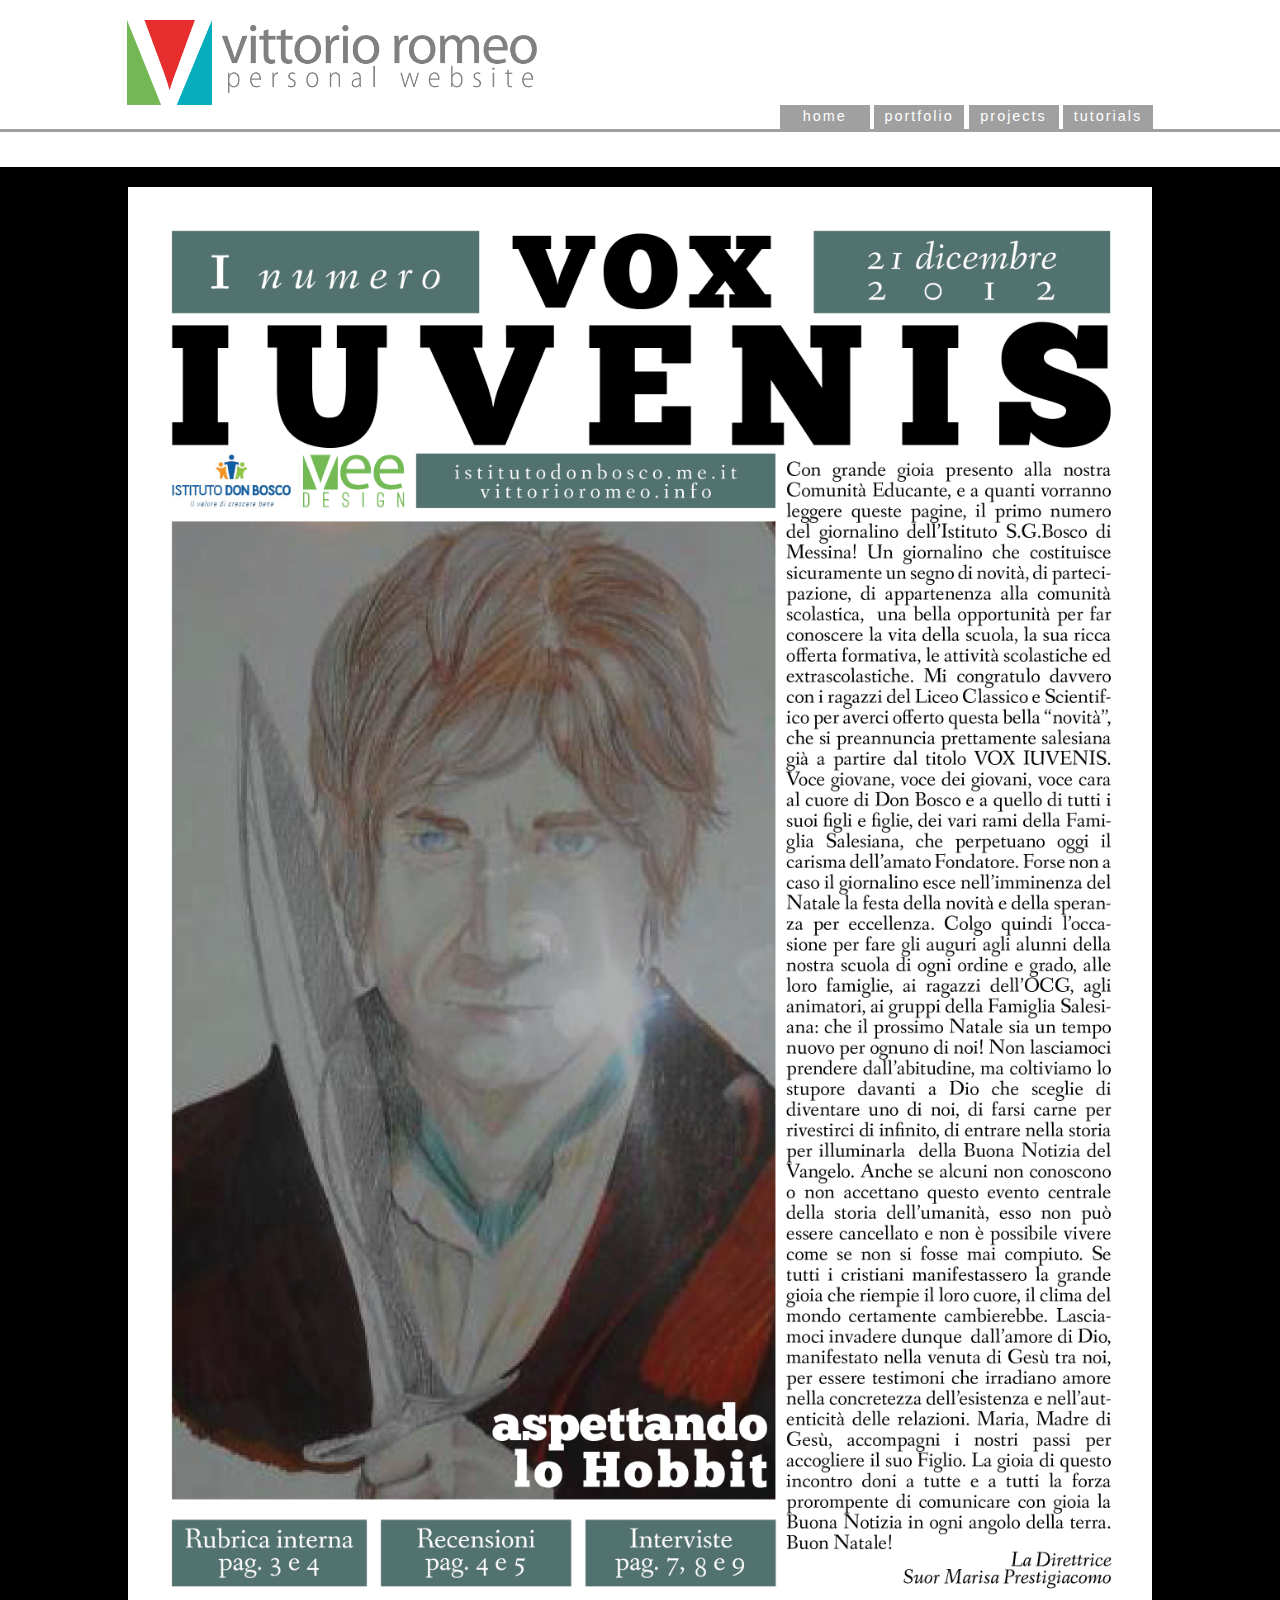
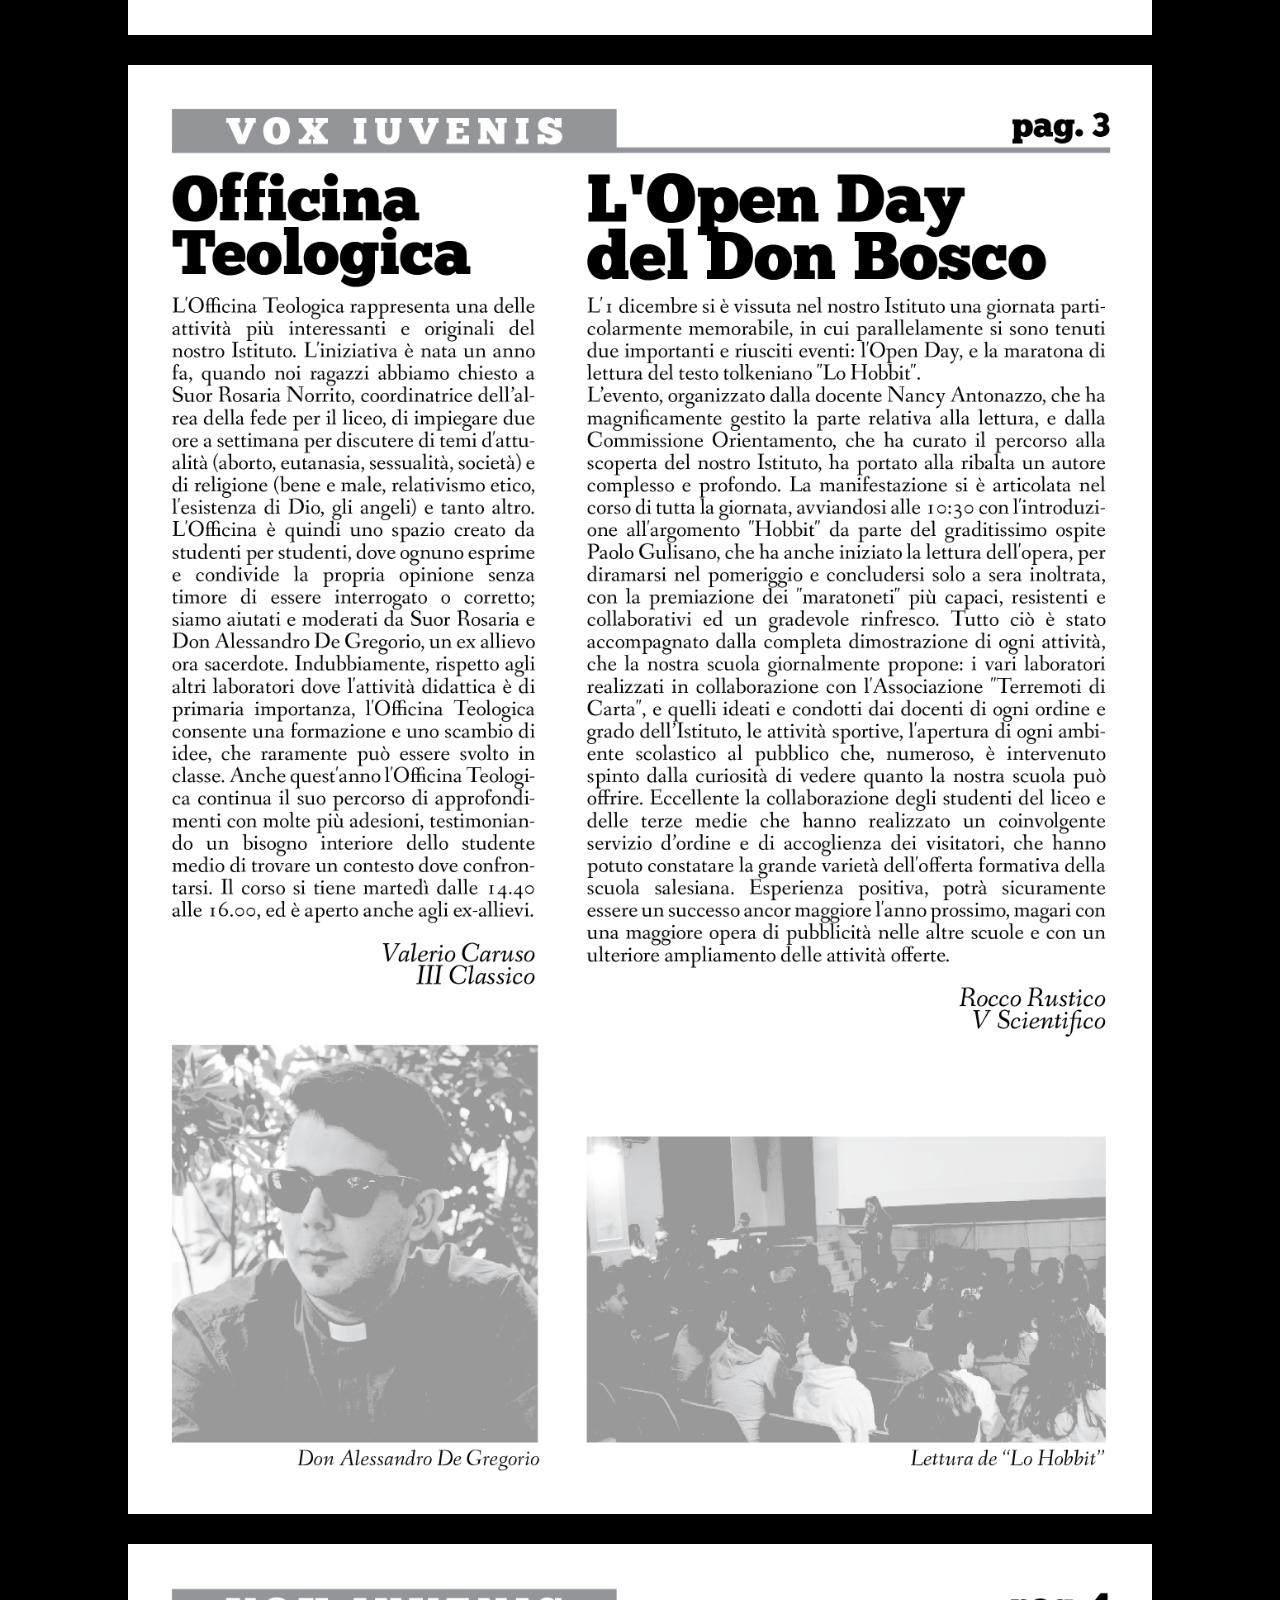
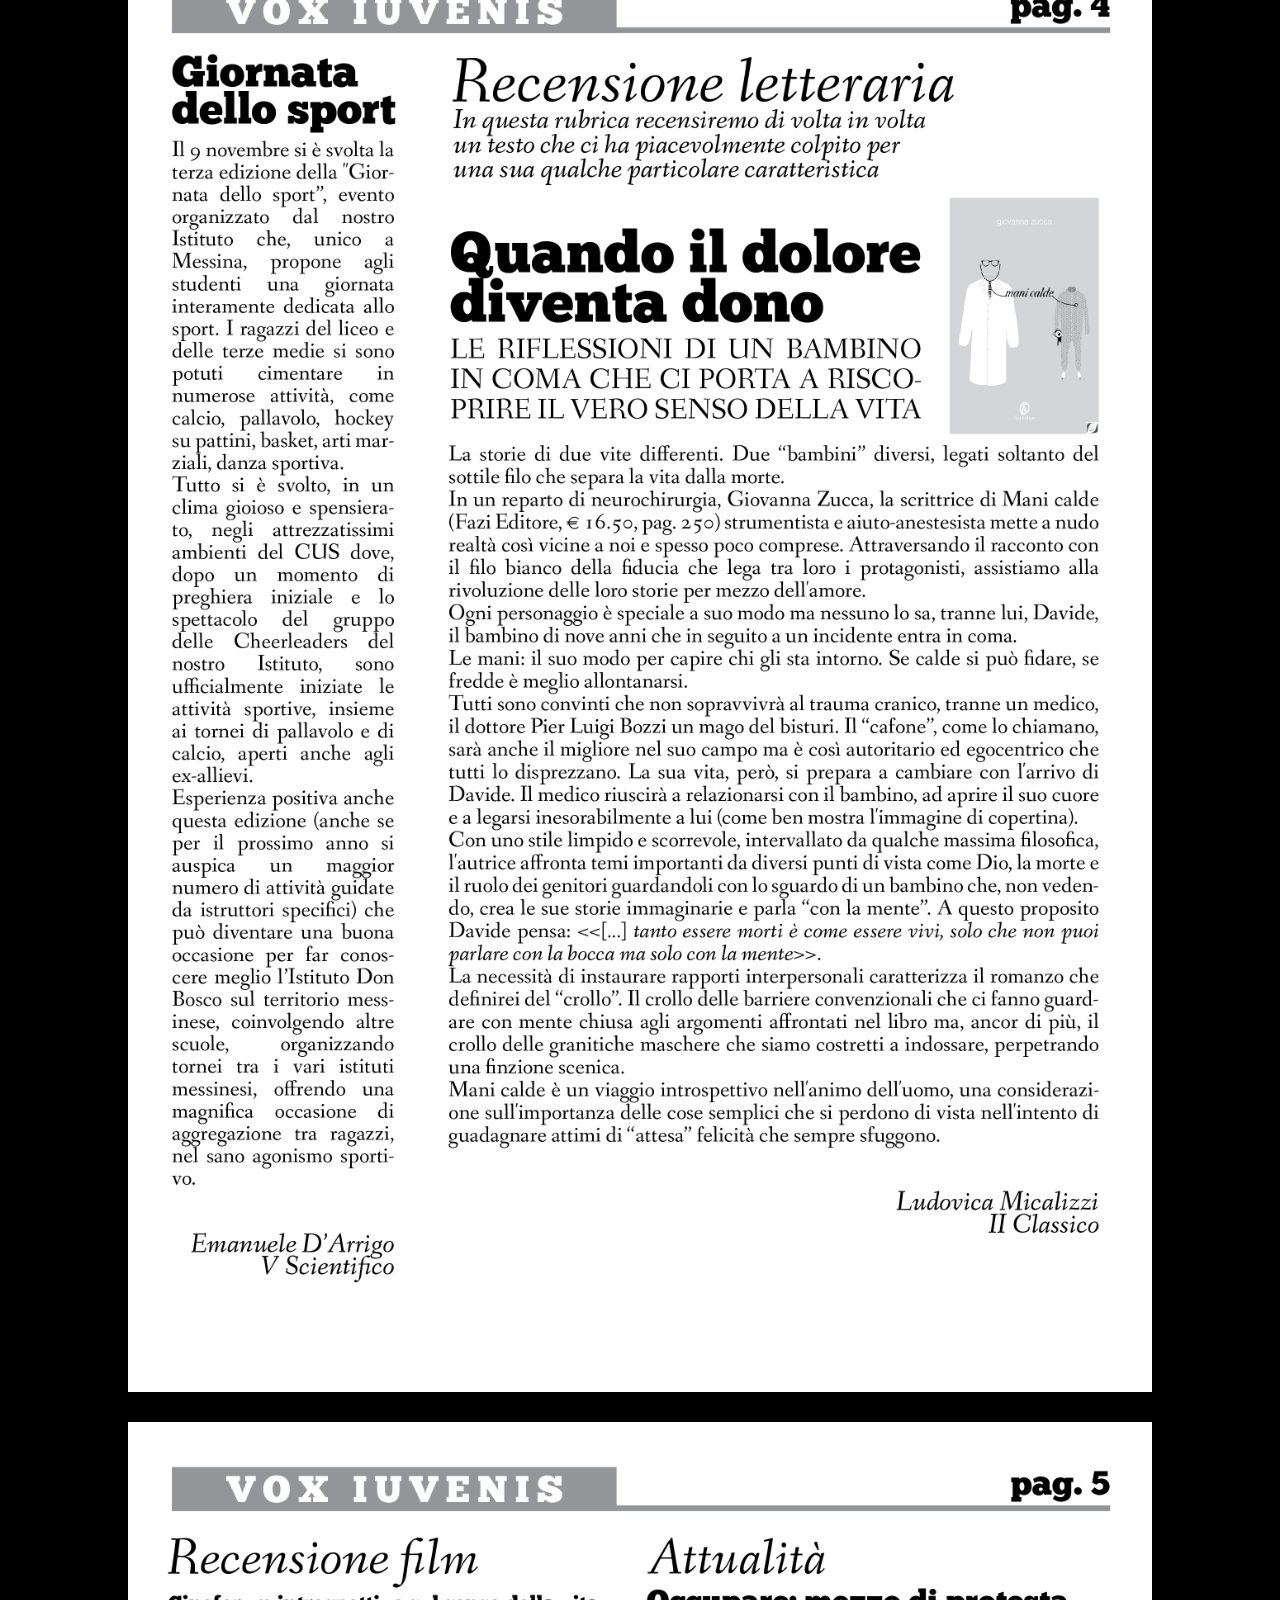
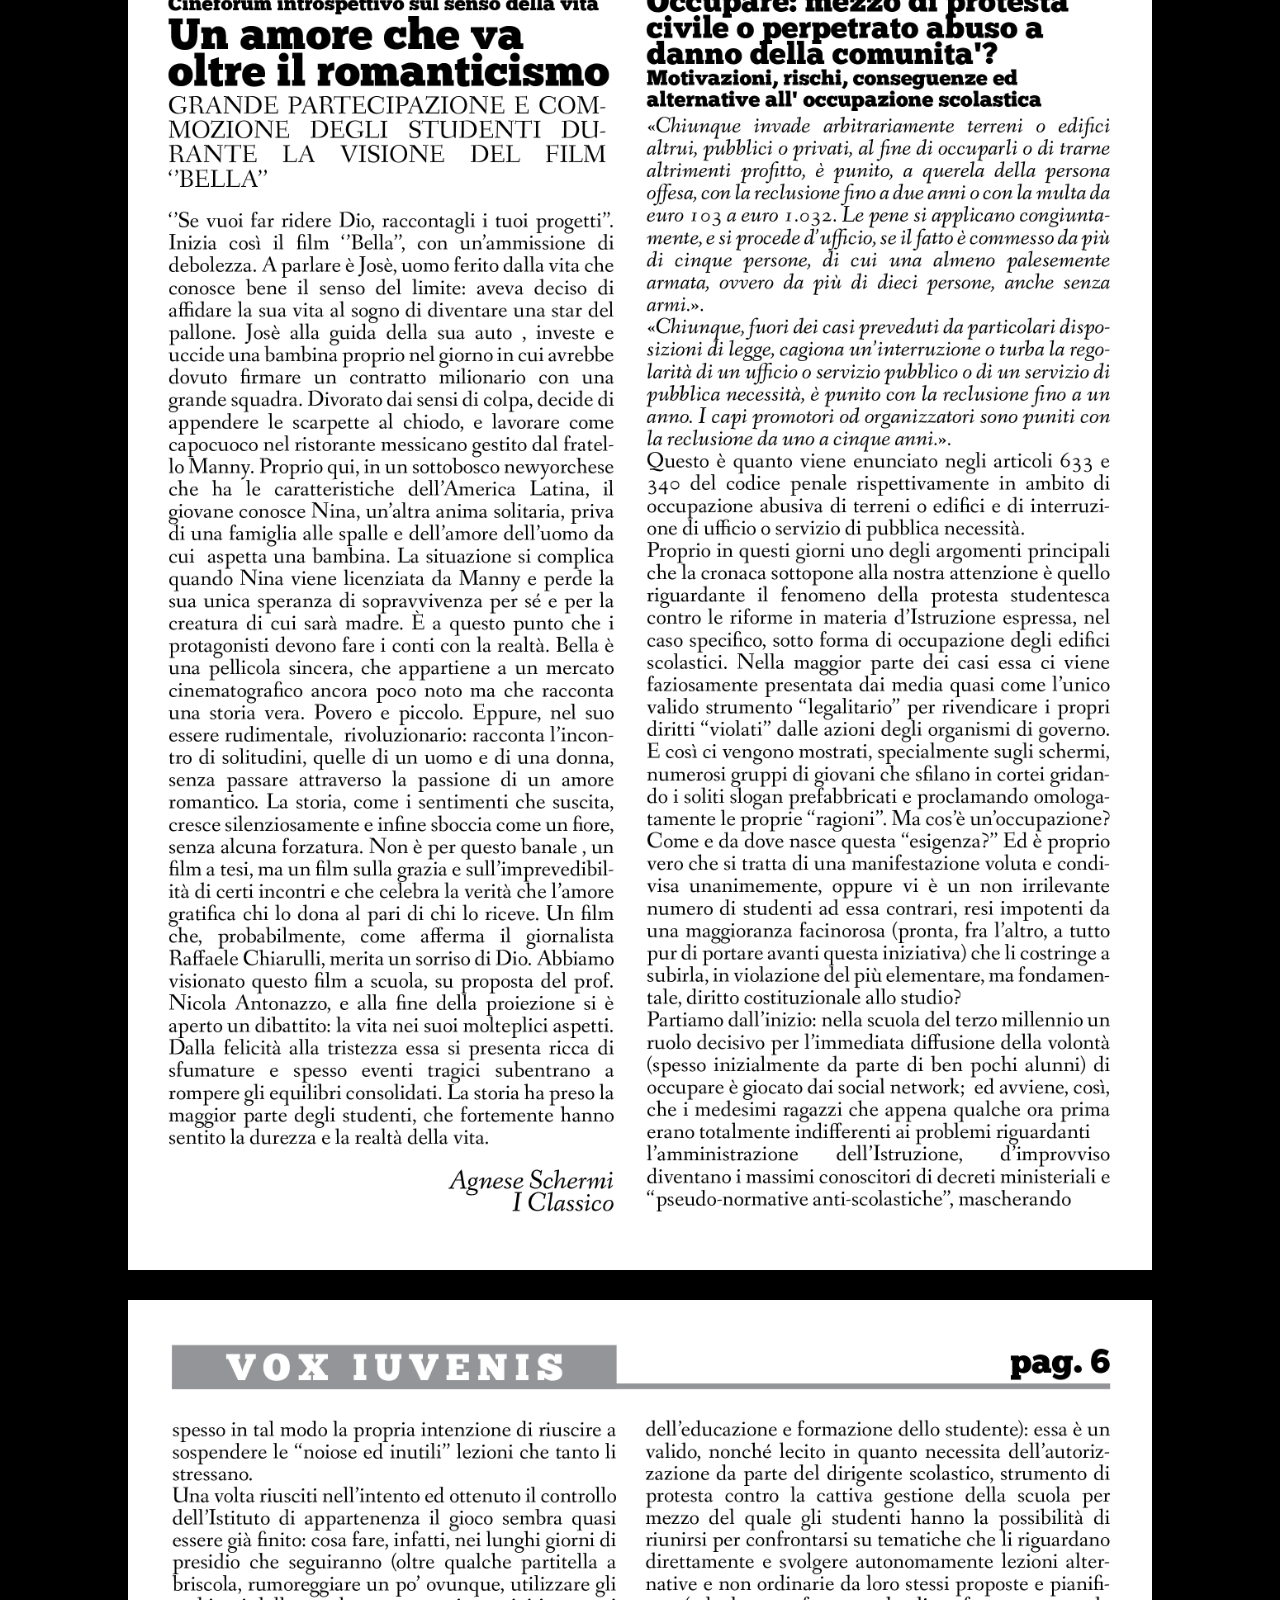
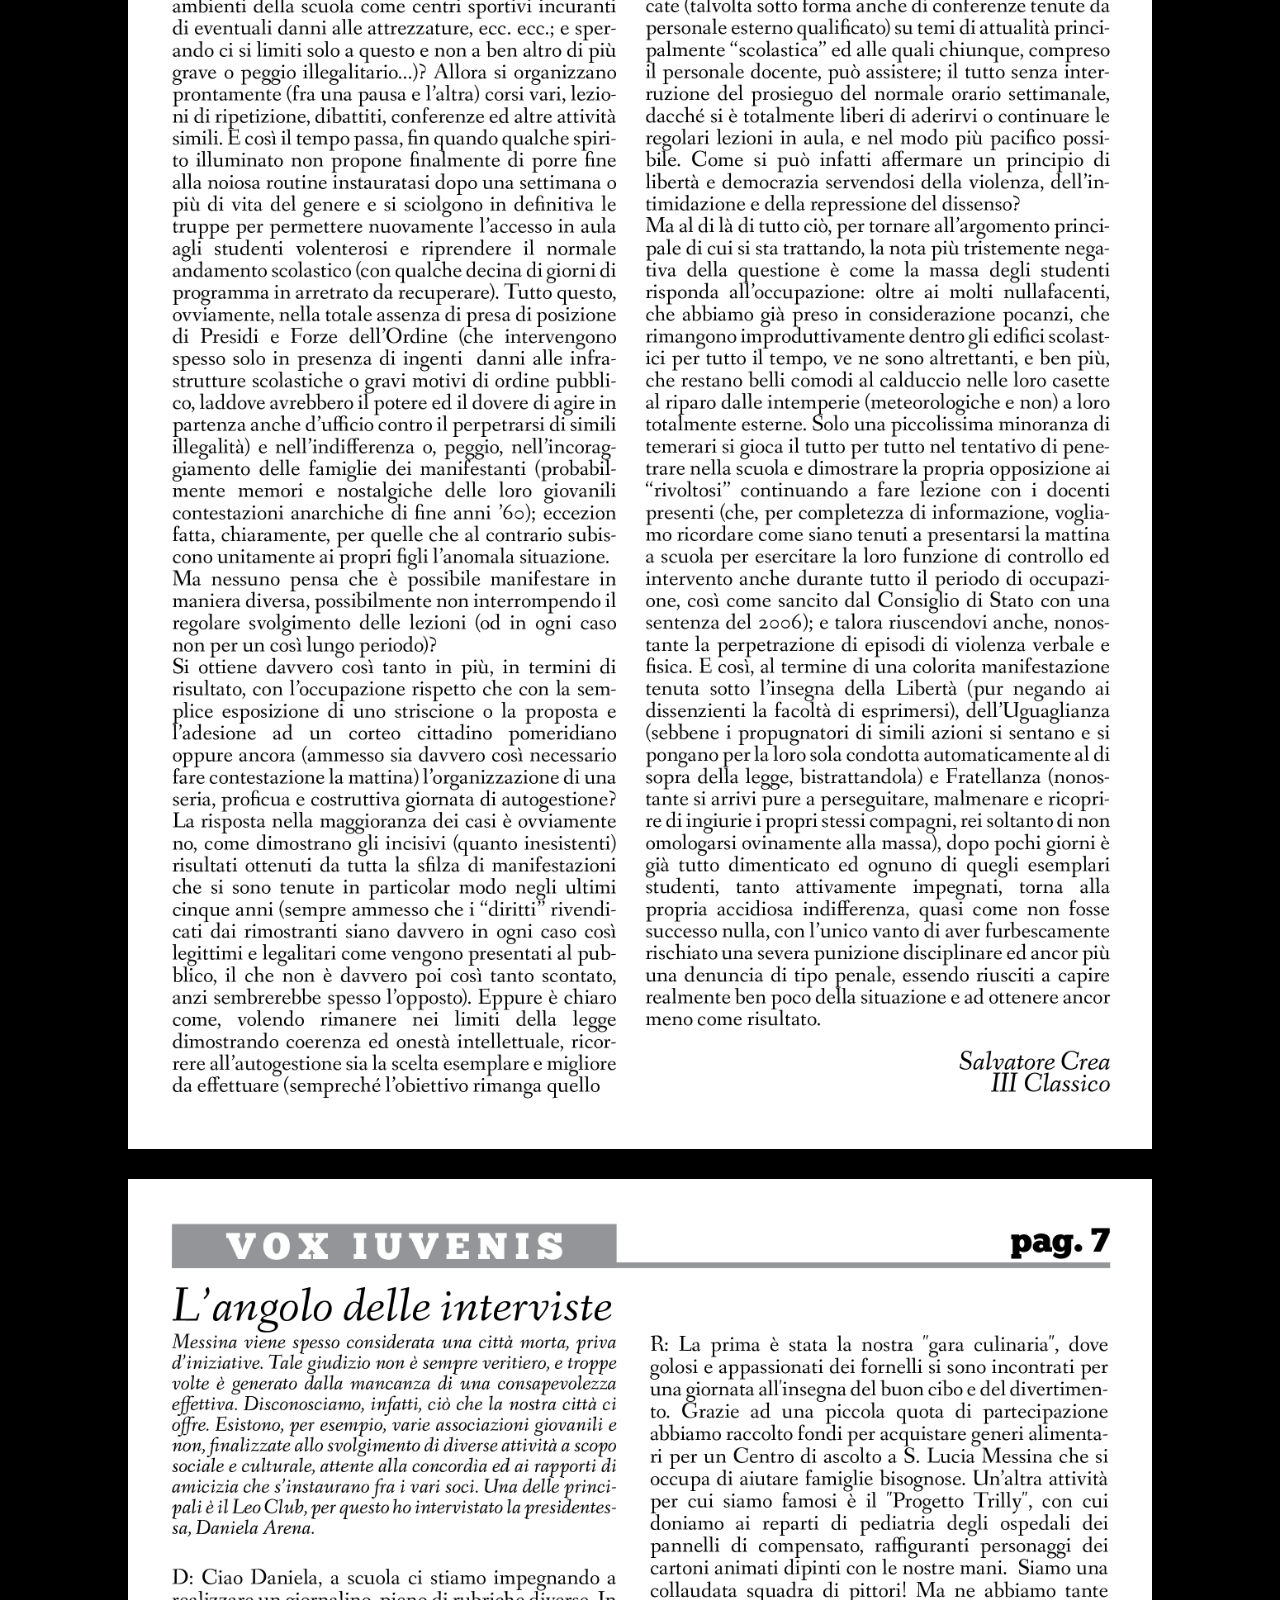
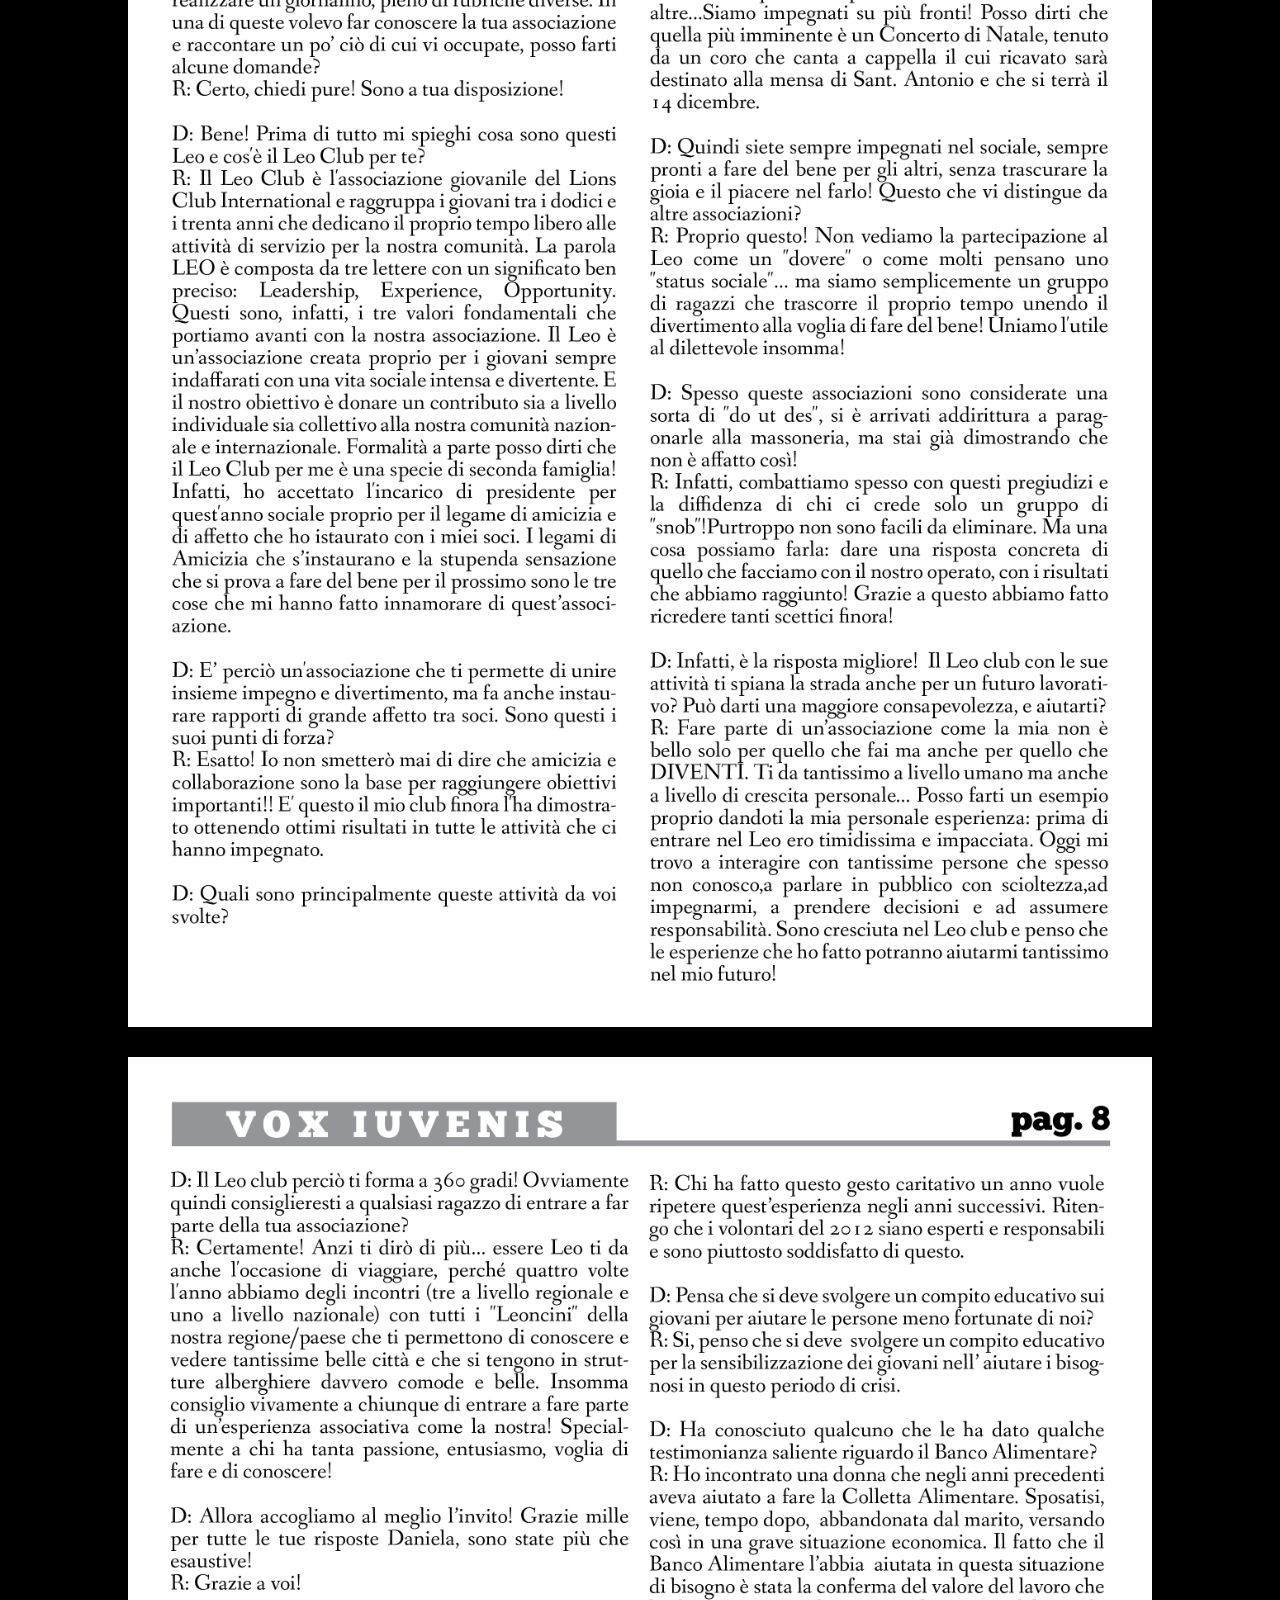
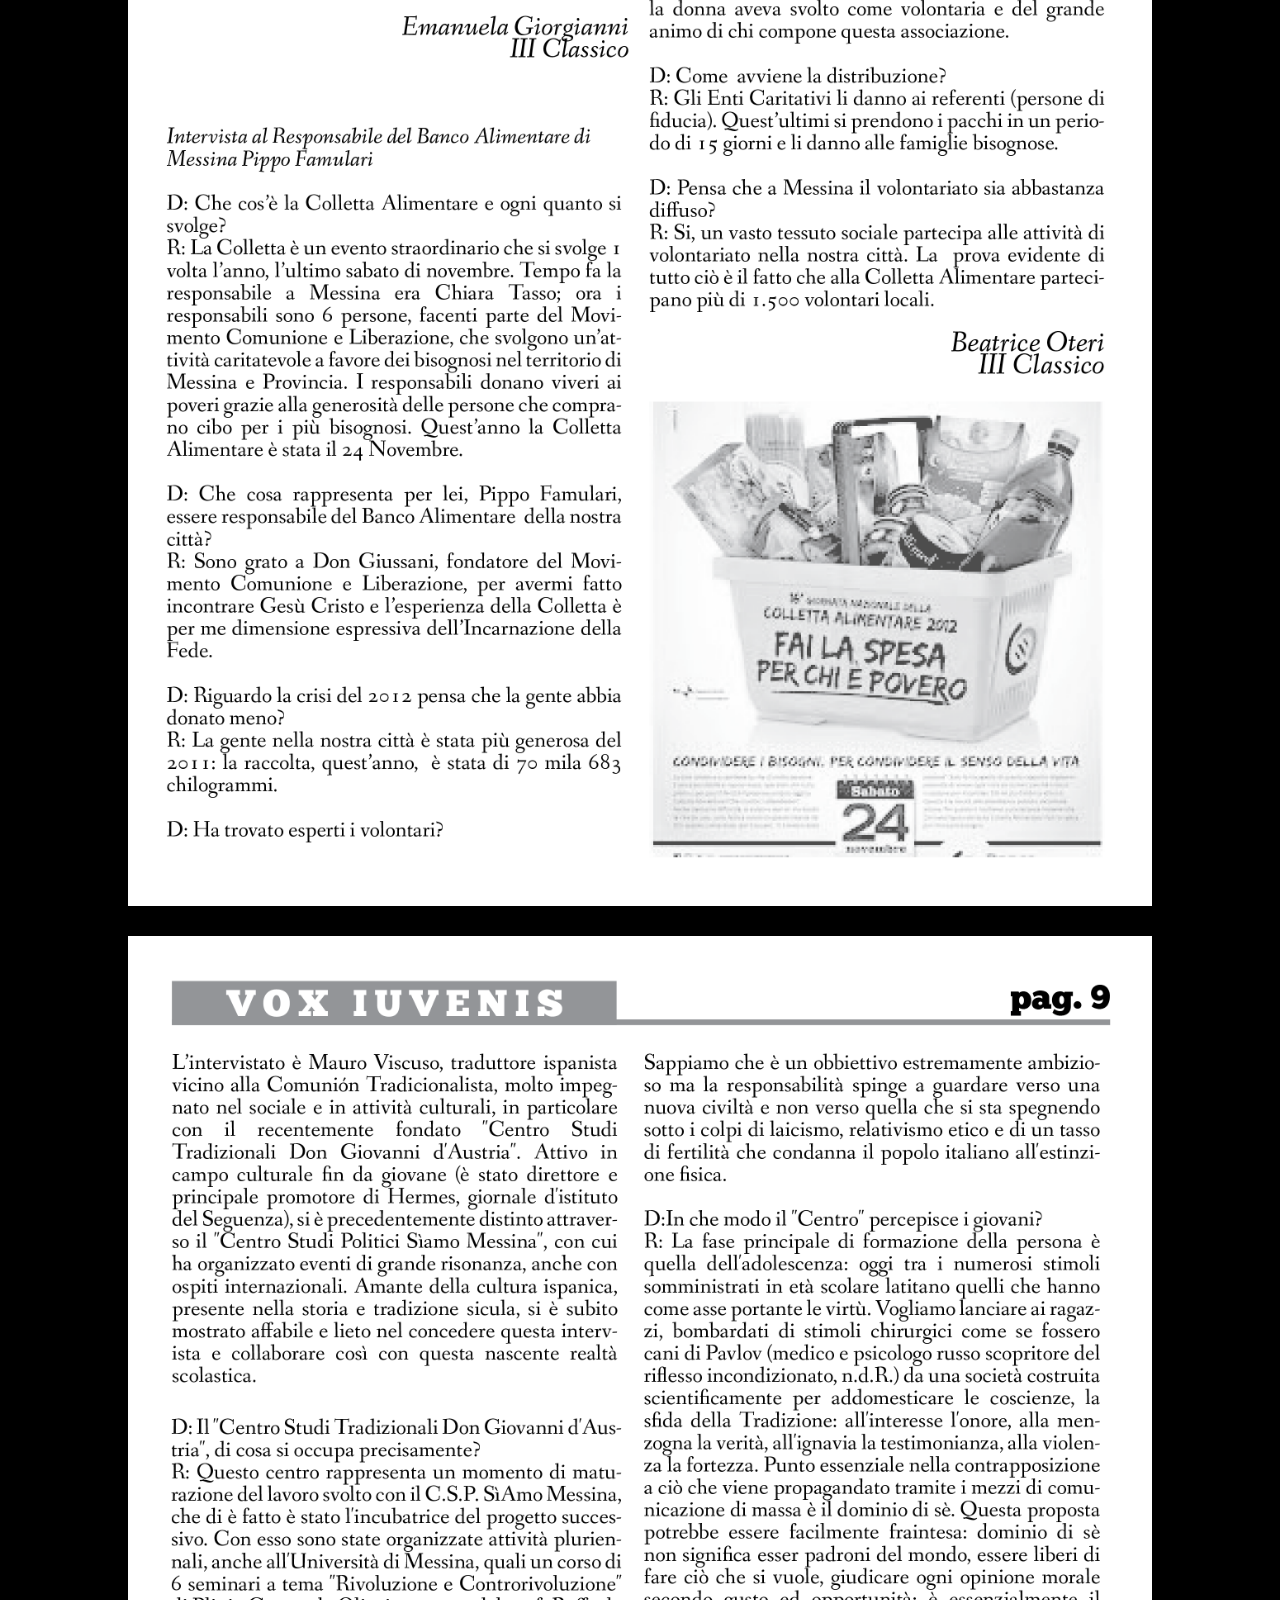
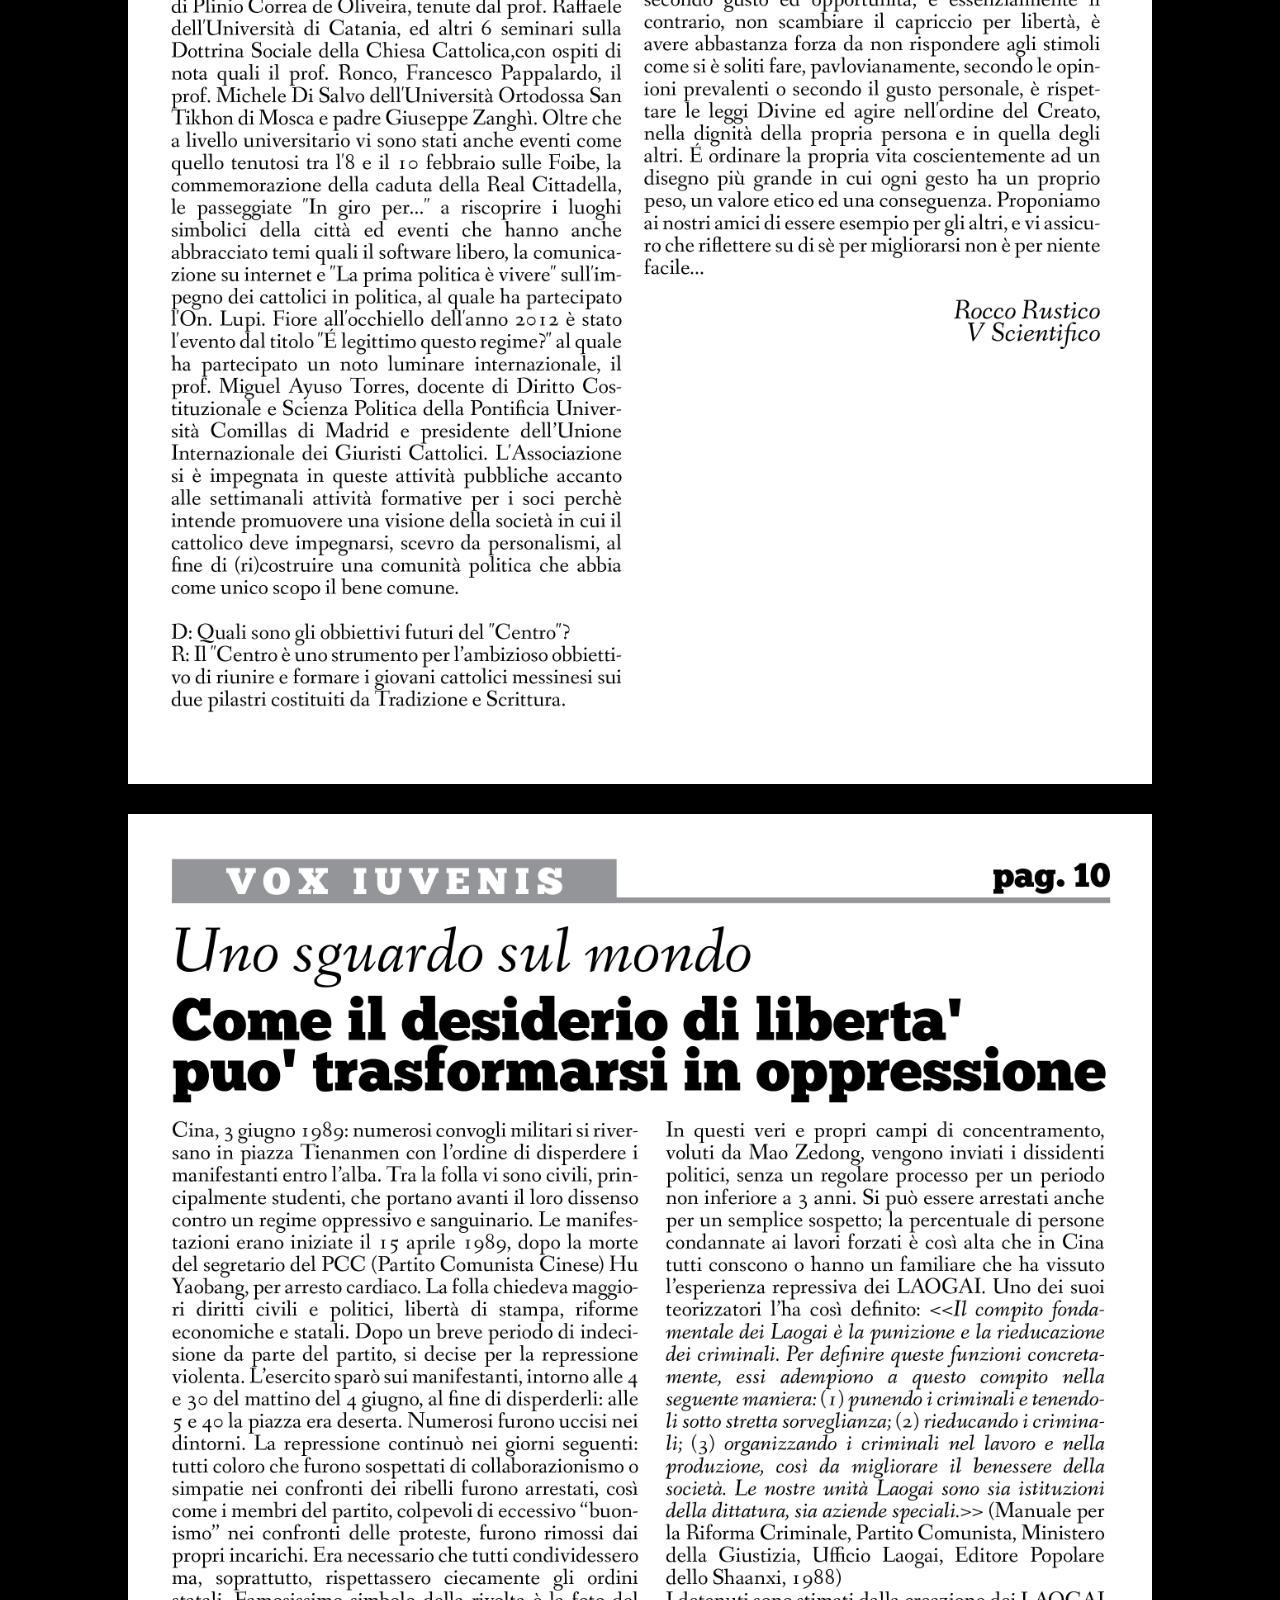
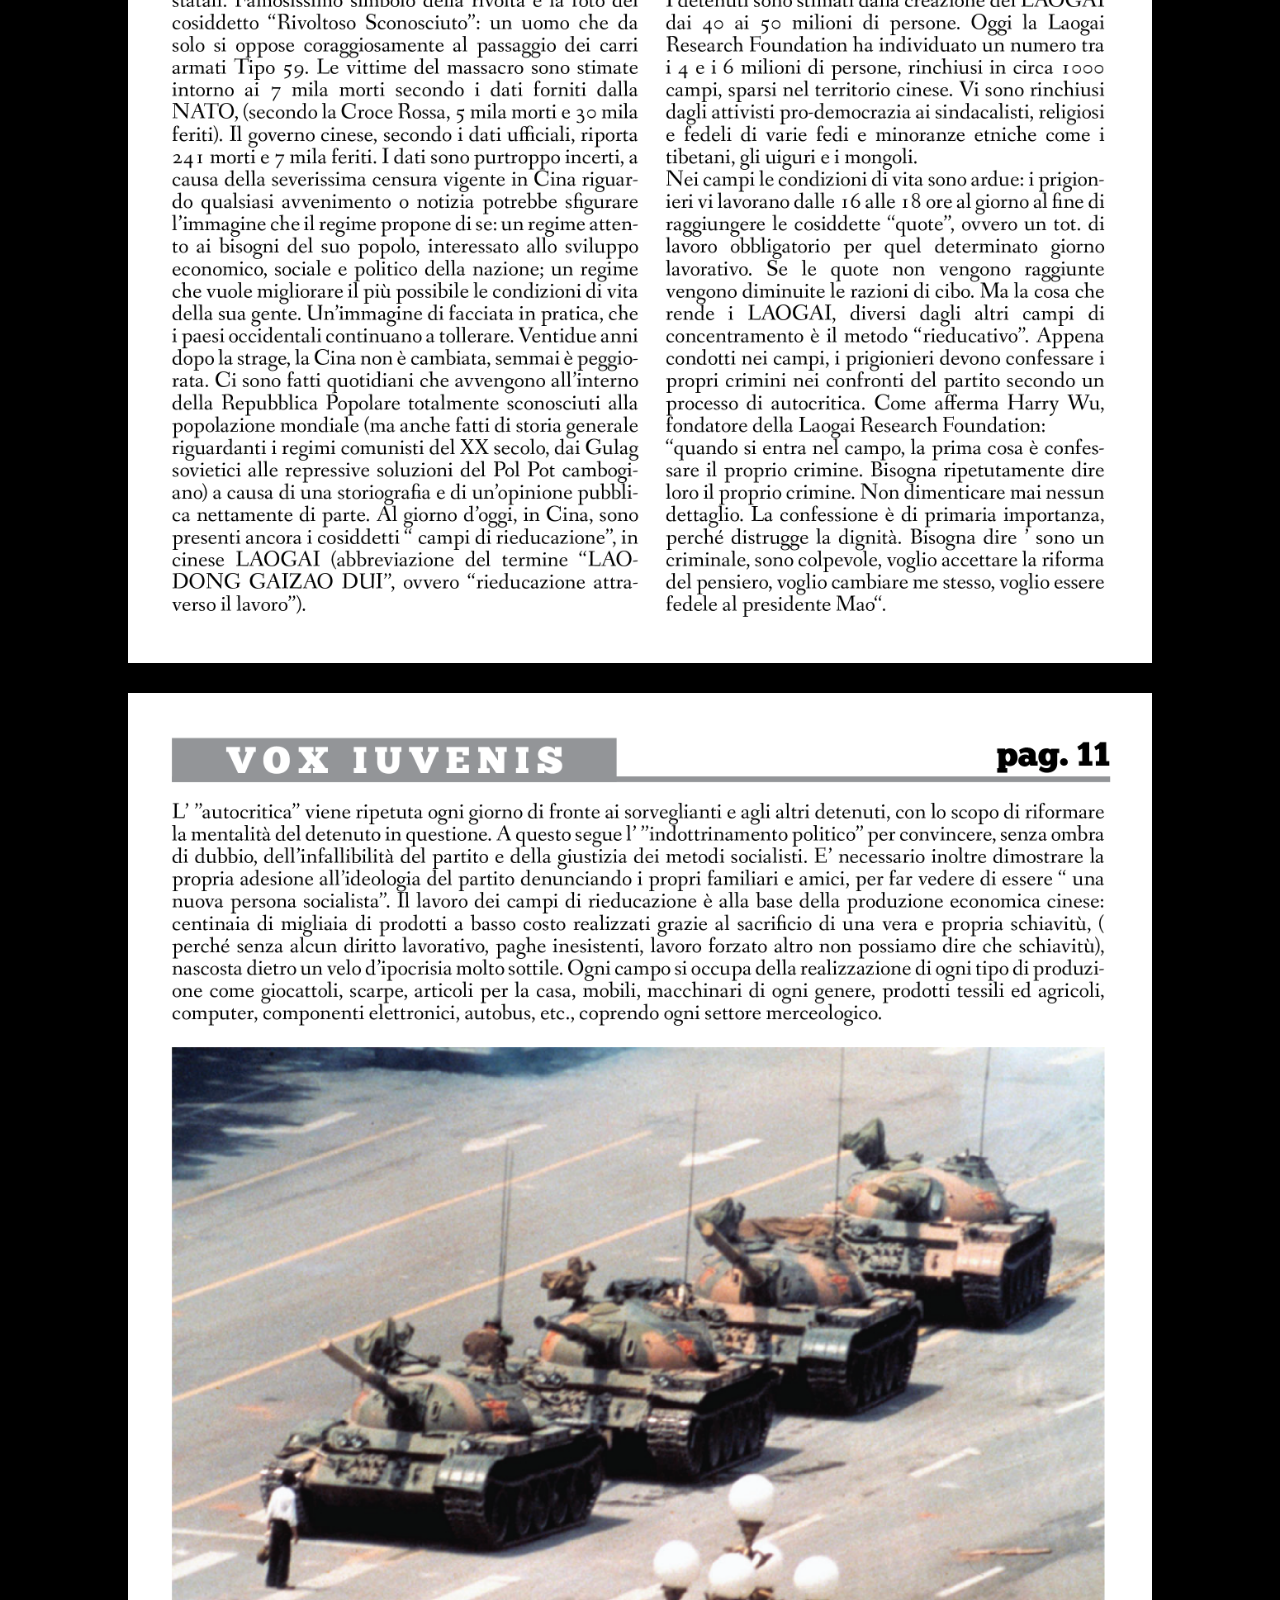
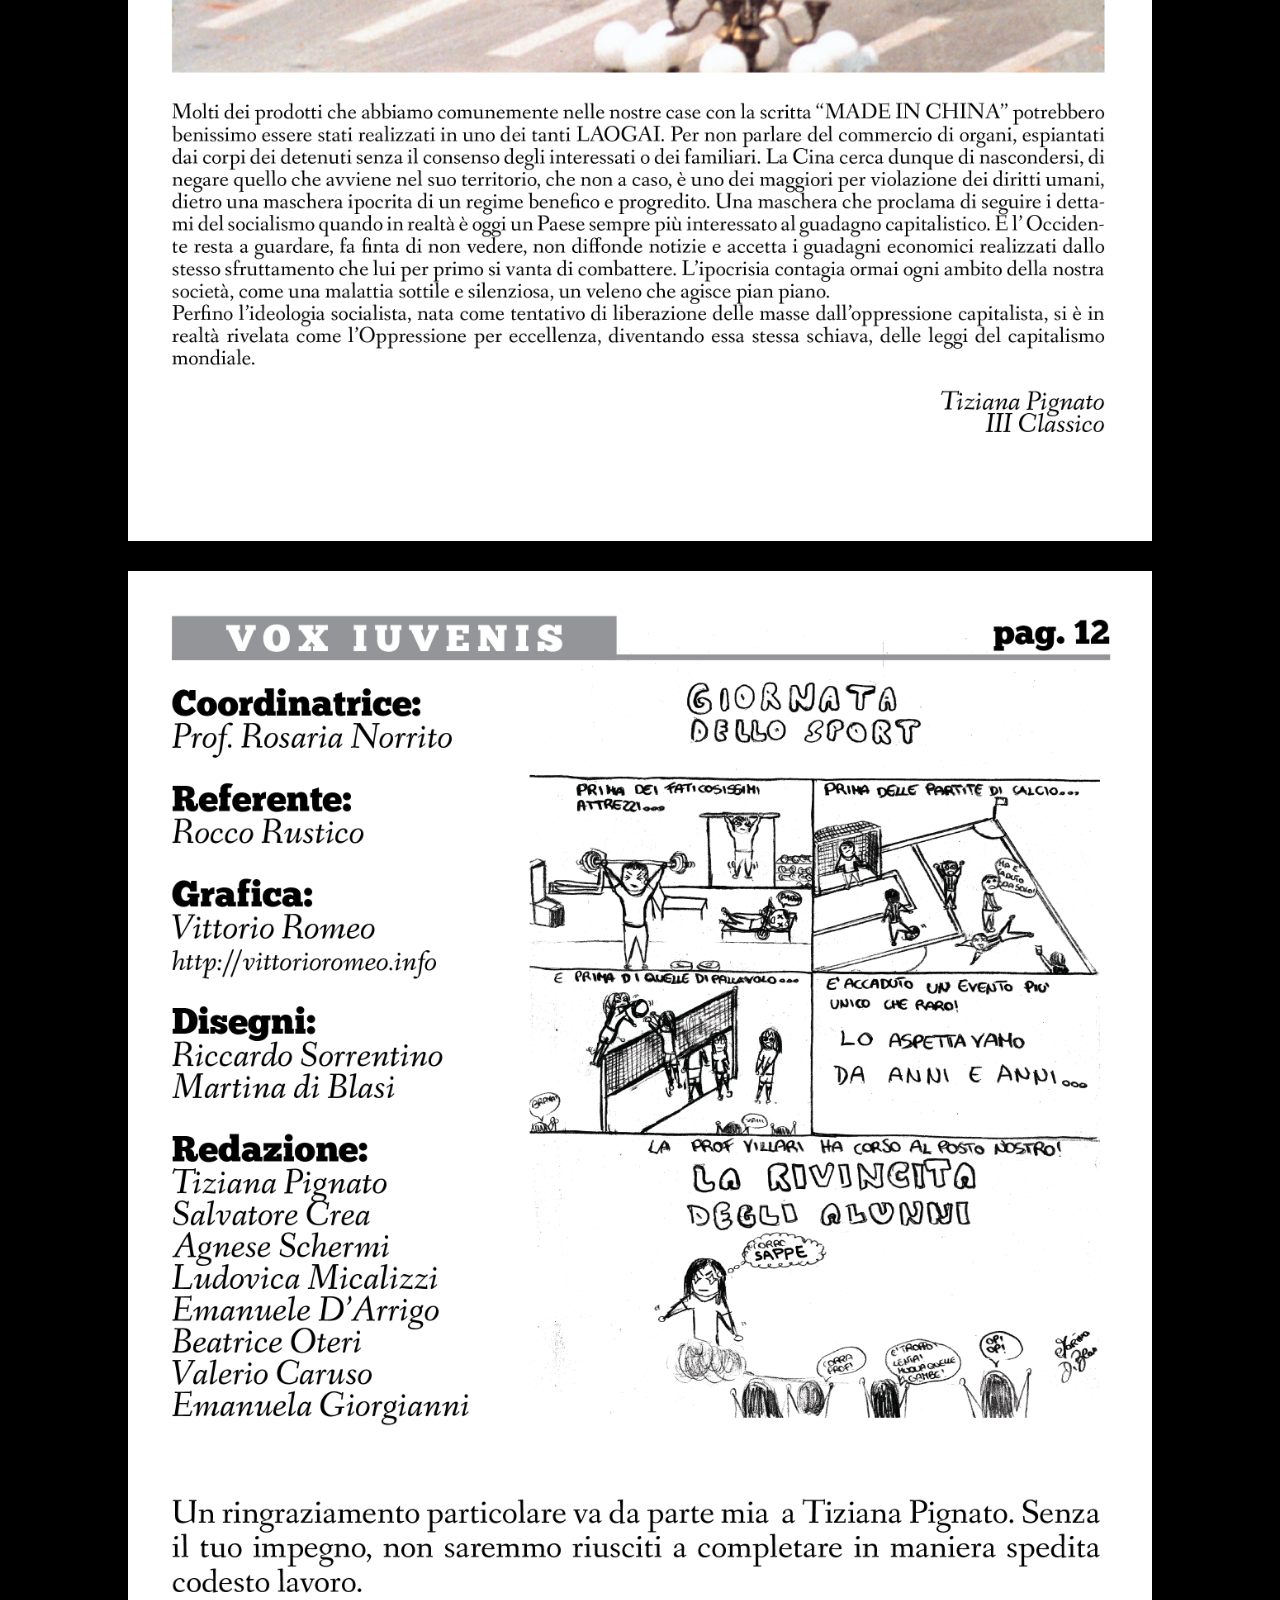
<file: _RELEASE/Result/VoxIuvenis/1.html>
<!DOCTYPE html><!--[if lt IE 7]>      <html class="no-js lt-ie9 lt-ie8 lt-ie7"> <![endif]--><!--[if IE 7]>         <html class="no-js lt-ie9 lt-ie8"> <![endif]--><!--[if IE 8]>         <html class="no-js lt-ie9"> <![endif]--><!--[if gt IE 8]><!--> <html class="no-js"> <!--<![endif]-->    <head>        <meta charset="utf-8">        <meta http-equiv="X-UA-Compatible" content="IE=edge,chrome=1">        <title>vittorio romeo's website</title>        <meta name="description" content="">        <meta name="viewport" content="width=device-width">        <link rel="stylesheet" href="../Resources/css/normalize.min.css">        <link rel="stylesheet" href="../Resources/css/main.css">        <link rel="stylesheet" href="../Resources/css/utils.css">                <!-- <script src="//ajax.googleapis.com/ajax/libs/jquery/1.8.3/jquery.min.js"></script> -->        <script>window.jQuery || document.write('<script src="../Resources/js/vendor/jquery-1.8.3.min.js"><\/script>')</script>        <script src="../Resources/js/jquery.animate-colors-min.js"></script>         <script src="../Resources/js/main.js"></script>        <script src="../Resources/js/vendor/modernizr-2.6.2-respond-1.1.0.min.js"></script>    </head>    <body>        <div class="header-container">            <header class="wrapper clearfix">                       <div class="headerLogos">                    <div class="headerLogoMain"> <img src="../Resources/img/logoMain.png" width="85" height="85"> </div>                    <div class="headerTextHeading"> <img src="../Resources/img/textHeading.png" width="315" height="68"> </div>                </div>            </header>        </div>        <div class="mainMenu">            <div class="header-container">                <header class="wrapper clearfix">                    <nav>                        <ul>                                    <li class="menuButton"><a href="/index.html">home</a></li>                                  <li class="menuButton"><a href="/portfolio.html">portfolio</a></li>                            <li class="menuButton"><a href="/projects.html">projects</a></li>                            <li class="menuButton"><a href="/tutorials.html">tutorials</a></li                        </ul>                    </nav>                                                      </header>             </div>        </div>             <div class="bookWrapper">            <div class="bookPage"> <img src="./1/1.png" > </div>                <div class="bookPage"> <img src="./1/3.png" > </div>            <div class="bookPage"> <img src="./1/4.png" > </div>            <div class="bookPage"> <img src="./1/5.png" > </div>            <div class="bookPage"> <img src="./1/6.png" > </div>            <div class="bookPage"> <img src="./1/7.png" > </div>            <div class="bookPage"> <img src="./1/8.png" > </div>            <div class="bookPage"> <img src="./1/9.png" > </div>            <div class="bookPage"> <img src="./1/10.png"> </div>            <div class="bookPage"> <img src="./1/11.png"> </div>            <div class="bookPage"> <img src="./1/12.png"> </div>        </div>        <div class="footer-container">            <footer class="wrapper">                <p>vittorio romeo 2012 - 2013</p>            </footer>        </div>    </body></html>
</file>
<file: _RELEASE/Result/Resources/css/main.css>
::-moz-selection {
  background: #b3d4fc;
  text-shadow: none; }

::selection {
  background: #b3d4fc;
  text-shadow: none; }

hr {
  display: block;
  height: 1px;
  border: 0;
  border-top: 2px solid #ccc;
  margin: 0;
  margin-top: 25px;
  margin-bottom: -5px; }

img {
  vertical-align: middle; }

fieldset {
  border: 0;
  margin: 0;
  padding: 0; }

textarea {
  resize: vertical; }

code {
  font-size: 11px;
}

.center-ad {
    text-align: center;
float: center;
}

.wrapper {
  width: 90%;
  margin: 0 5%; }

.chromeframe {
  margin: 0.2em 0;
  background: #ccc;
  color: white;
  padding: 0.2em 0; }

.mainMenu {
  border-bottom: 3px solid #a0a0a0;
  margin-bottom: 35px; }

.footer-container, .main aside {
  border-top: 3px solid #a0a0a0; }

.header-container, .footer-container, .mainMenu, .main aside {
  background: white; }

.headerLogos {
  max-width: 100%;
  max-height: 100%; }

.asidePhoto {
  float: right;
  width: 49%; }

.asideText {
  float: left;
  width: 49%; }

.asidePhoto img {
  max-width: 100%;
  max-height: 100%; }

.entryText img {
  max-width: 100%;
  max-height: 100%; }

h1, h2, h3, h4, h5, h6 {
  font-weight: normal;
  letter-spacing: 0.14em;
  line-height: 0.8em; }

body {
  background-color: white;
  color: #191919;
  font: 16px/26px Helvetica, Helvetica Neue, Arial;
  line-height: 1.35em; }

article header, article footer {
  color: #a0a0a0; }
article h1 {
  font-size: 2.3em; }

.title {
  color: #a0a0a0;
  font-weight: normal; }

.ie7 .title {
  padding-top: 20px; }

section {
  padding: 5px 0; }

.entryTitle {
  margin-bottom: -10px; }

.entryText {
  text-align: justify; }

.blogDate {
  float: right;
  font-style: italic;
  font-size: 50%;
  font-weight: normal;
  letter-spacing: 2px;
  margin-top: 3px; }

nav ul {
  margin: 0;
  padding: 0; }
nav li {
  background-color: #a0a0a0; }
nav a {
  display: block;
  padding: 1px 0px;
  margin-bottom: 3px;
  text-align: center;
  text-decoration: none;
  font-size: 0.9em;
  color: white;
  letter-spacing: 2px; }

.main {
  padding: 0px 0; }
  .main article {
    margin-top: -20px; }
  .main aside {
    color: #a0a0a0;
    padding: 0px 2%;
    margin-bottom: 25px;
    text-align: right;
    padding: 0 15px;
    padding-bottom: 15px;
    -webkit-box-shadow: 0 1px 5px #aaa;
    -moz-box-shadow: 0 1px 5px #aaa;
    box-shadow: 0 1px 5px #aaa; }
    .main aside p {
      margin: 0; }
  .main .noBorderAside {
    color: #a0a0a0;
    margin-bottom: 25px;
    text-align: right;
    padding-bottom: 15px; }
    .main .noBorderAside p {
      margin: 0; }

.footer-container footer {
  text-align: center;
  background-color: white;
  color: #a0a0a0;
  padding: 1.6% 0;
  letter-spacing: 4px; }

@media only screen and (max-width: 480px) {
  .headerLogos {
    margin-top: 20px;
    margin-bottom: -10px;
    overflow: hidden;
    text-align: center; }
    .headerLogos img {
      max-width: 100%;
      max-height: 100%;
      height: auto; }

  .headerLogoMain {
    float: center; }
    .headerLogoMain img {
      width: 25%;
      height: 25%; }

  .headerTextHeading {
    float: center;
    margin-top: 15px; }

  .mainMenu {
    padding-top: 30px; } }
@media only screen and (min-width: 480px) {
  .headerLogos {
    margin-top: 20px;
    margin-bottom: -10px;
    overflow: hidden; }

  .headerLogoMain {
    float: left; }

  .headerTextHeading {
    float: left;
    padding-left: 10px;
    margin-top: 5px; }

  .mainMenu {
    padding-top: 10px; }

  nav a {
    text-align: center;
    float: center;
    width: 84px;
    padding: 1px 0px;
    margin-bottom: 0; }
  nav ul {
    margin: 0;
    padding: 0;
    list-style-type: none;
    text-align: right; }
    nav ul li {
      display: inline-block;
      padding: 0 3px; }

  .title {
    float: center;
    text-align: center; }

  .oldie nav a {
    margin: 0 0.7%; } }
@media only screen and (max-width: 768px) {
  .main aside {
    text-align: center; } }
@media only screen and (min-width: 768px) {
  .main article {
    width: 64%;
    float: right; }
  .main aside {
    float: left;
    width: 100%;
    text-align: right; }
  .main .asideWrapper {
    width: 29%;
    float: left;
    margin: 0;
    padding: 0; }

  .footer-container {
    margin-top: 15px; } }
@media only screen and (min-width: 1140px) {
  .wrapper {
    width: 1026px;
    margin: 0 auto; } }
.entryMenu {
  margin-top: -17px;
  padding-bottom: 35px;
  width: 100%;
  border-top: 2px solid #a0a0a0; }
  .entryMenu a {
    text-align: center;
    width: 100%;
    margin-bottom: 0;
    letter-spacing: 0px;
    font-size: 0.8em; }
  .entryMenu ul {
    width: 100%;
    white-space: nowrap;
    overflow-x: scroll;
    height: 40px;
    float: left;
    margin: 0;
    padding: 0;
    list-style-type: none;
    text-align: left; }
    @media only screen and (min-width: 600px) {
      .entryMenu ul {
        overflow-x: hidden; } }
    .entryMenu ul li {
      text-align: center;
      display: inline-block;
      padding: 0 6px; }

.socialIcon {
  display: inline-block;
  background-color: #a0a0a0;
  margin-top: 5px; }

.socialIconGray {
  background-color: white;
  position: absolute;
  margin-top: -45px;
  opacity: 0; }

.fixedMainMenu {
  position: fixed;
  top: 0;
  width: 100%;
  background-color: white; }

.bookWrapper {
  padding-top: 20px;
  width: 100%;
  height: 100%;
  background-color: #000; }

.bookPage {
  width: 100%;
  height: 100%;
  margin-right: 20px;
  text-align: center;
  left: 50%;
  right: 50%; }
  .bookPage img {
    padding-bottom: 30px;
    width: 80%;
    height: auto; }
</file>
<file: _RELEASE/Result/Resources/css/utils.css>
.ir {
  background-color: transparent;
  border: 0;
  overflow: hidden;
  *text-indent: -9999px; }

.ir:before {
  content: "";
  display: block;
  width: 0;
  height: 100%; }

.hidden {
  display: none !important;
  visibility: hidden; }

.visuallyhidden {
  border: 0;
  clip: rect(0 0 0 0);
  height: 1px;
  margin: -1px;
  overflow: hidden;
  padding: 0;
  position: absolute;
  width: 1px; }

.visuallyhidden.focusable:active, .visuallyhidden.focusable:focus {
  clip: auto;
  height: auto;
  margin: 0;
  overflow: visible;
  position: static;
  width: auto; }

.invisible {
  visibility: hidden; }

.clearfix:before, .clearfix:after {
  content: " ";
  display: table; }

.clearfix:after {
  clear: both; }

.clearfix {
  *zoom: 1; }

@media print {
  * {
    background: transparent !important;
    color: black !important;
    /* Black prints faster: h5bp.com/s */
    box-shadow: none !important;
    text-shadow: none !important; }

  a, a:visited {
    text-decoration: underline; }

  a[href]:after {
    content: " (" attr(href) ")"; }

  abbr[title]:after {
    content: " (" attr(title) ")"; }

  .ir a:after, a[href^="javascript:"]:after, a[href^="#"]:after {
    content: ""; }

  pre, blockquote {
    border: 1px solid #999999;
    page-break-inside: avoid; }

  thead {
    display: table-header-group;
    /* h5bp.com/t */ }

  tr, img {
    page-break-inside: avoid; }

  img {
    max-width: 100% !important; }

  @page {
    margin: 0.5cm; }

  p, h2, h3 {
    orphans: 3;
    widows: 3; }

  h2, h3 {
    page-break-after: avoid; } }
</file>
